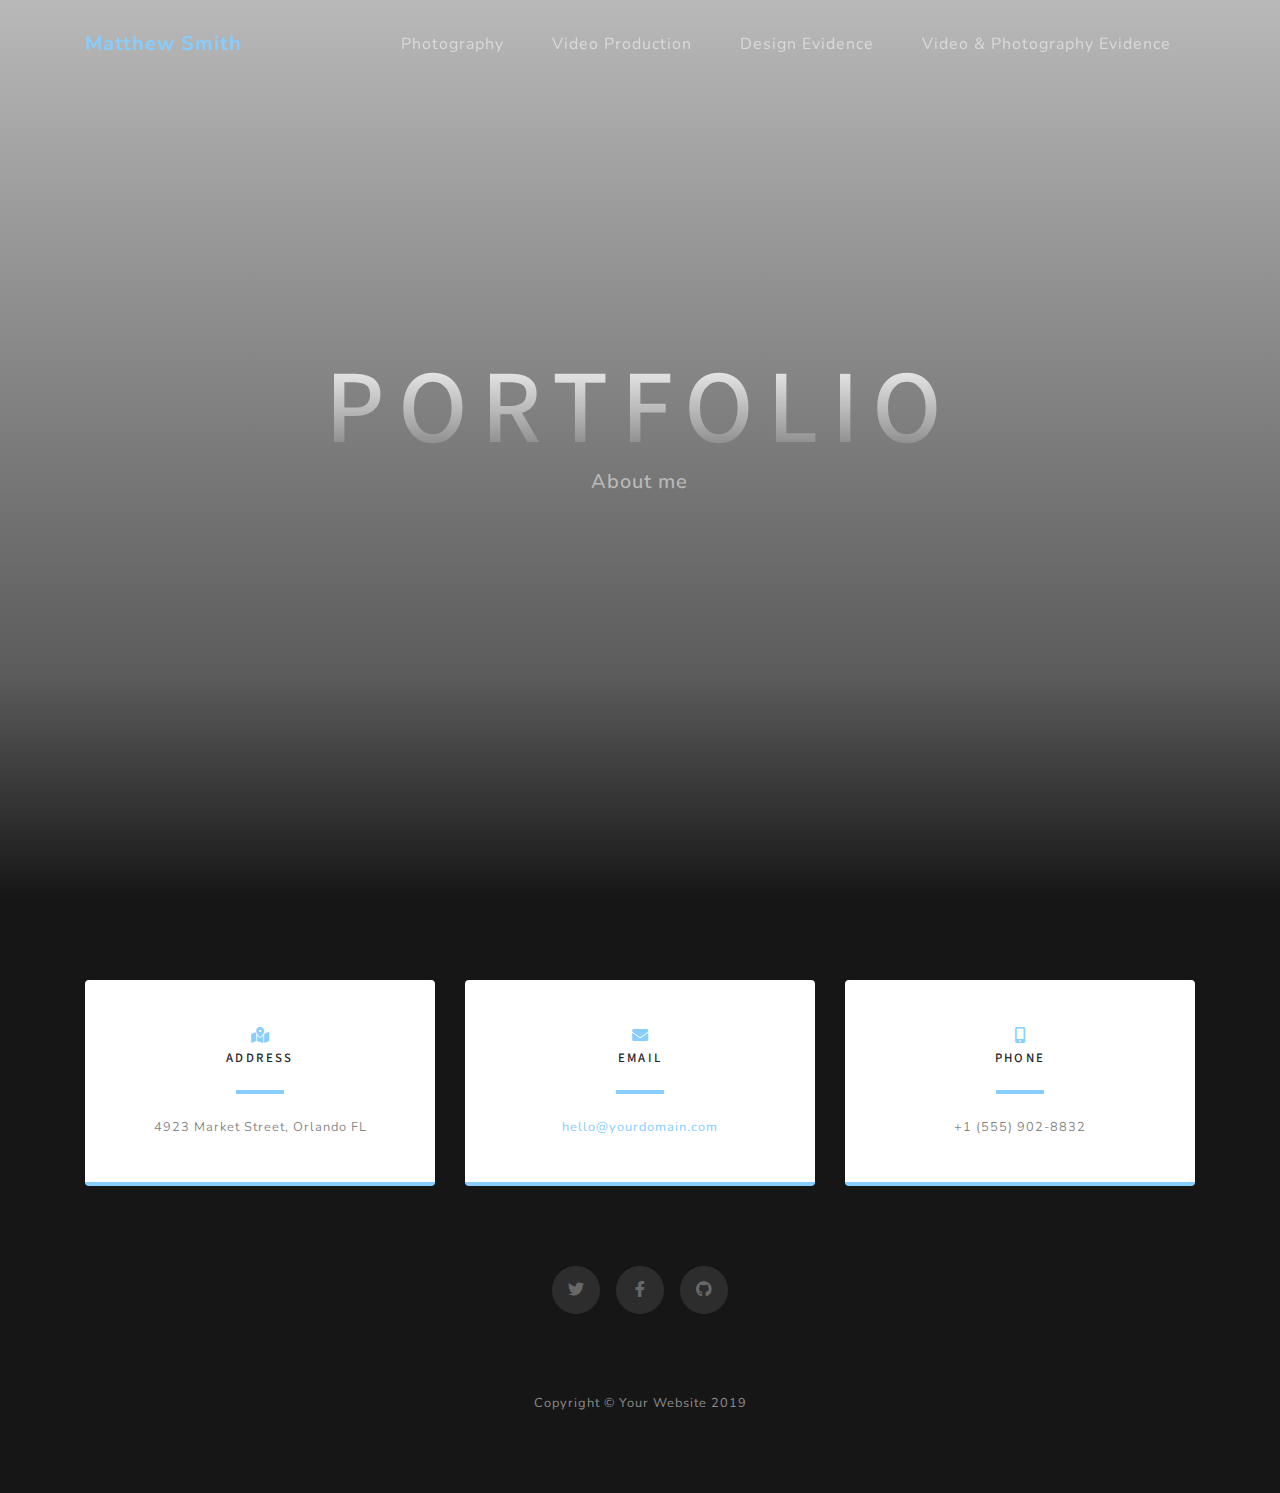
<file: index.html>
<!DOCTYPE html>
<html lang="en">

<head>

  <meta charset="utf-8">
  <meta name="viewport" content="width=device-width, initial-scale=1, shrink-to-fit=no">
  <meta name="description" content="">
  <meta name="author" content="">

  <title>Grayscale - Start Bootstrap Theme</title>

  <!-- Bootstrap core CSS -->
  <link href="vendor/bootstrap/css/bootstrap.min.css" rel="stylesheet">

  <!-- Custom fonts for this template -->
  <link href="vendor/fontawesome-free/css/all.min.css" rel="stylesheet">
  <link href="https://fonts.googleapis.com/css?family=Varela+Round" rel="stylesheet">
  <link href="https://fonts.googleapis.com/css?family=Nunito:200,200i,300,300i,400,400i,600,600i,700,700i,800,800i,900,900i" rel="stylesheet">
  <link href="https://fonts.googleapis.com/css2?family=Source+Sans+Pro:ital,wght@0,300;1,400&display=swap" rel="stylesheet">

  <!-- Custom styles for this template -->
  <link href="css/grayscale.css" rel="stylesheet">

</head>

<body id="page-top">

  <!-- Navigation -->
  <nav class="navbar navbar-expand-lg navbar-light fixed-top" id="mainNav">
    <div class="container">
      <a class="navbar-brand" href="index.html">Matthew Smith</a>
      <button class="navbar-toggler navbar-toggler-right" type="button" data-toggle="collapse" data-target="#navbarResponsive" aria-controls="navbarResponsive" aria-expanded="false" aria-label="Toggle navigation">
        Menu
        <i class="fas fa-bars"></i>
      </button>
      <div class="collapse navbar-collapse" id="navbarResponsive">
        <ul class="navbar-nav ml-auto">
          <li class="nav-item">
            <a class="nav-link" href="photography-portfolio.html">Photography</a>
          </li>
          <li class="nav-item">
            <a class="nav-link" href="video-production.html">Video Production</a>
          </li>
          <li class="nav-item">
            <a class="nav-link" href="design-evidence.html">Design Evidence</a>
          </li>
          <li class="nav-item">
            <a class="nav-link" href="video-photography-evidence.html">Video & Photography Evidence</a>
          </li>
        </ul>
      </div>
    </div>
  </nav>

  <!-- Header -->
  <header class="masthead">
    <div class="container d-flex h-100 align-items-center">
      <div class="mx-auto text-center">
        <h1 class="mx-auto my-0 text-uppercase">Portfolio</h1>
        <h2 class="text-white-50 mx-auto mt-2 mb-5">About me</h2>
      </div>
    </div>
  </header>

  <!-- Contact Section -->
  <section class="contact-section bg-black">
    <div class="container">

      <div class="row">

        <div class="col-md-4 mb-3 mb-md-0">
          <div class="card py-4 h-100">
            <div class="card-body text-center">
              <i class="fas fa-map-marked-alt text-primary mb-2"></i>
              <h4 class="text-uppercase m-0">Address</h4>
              <hr class="my-4">
              <div class="small text-black-50">4923 Market Street, Orlando FL</div>
            </div>
          </div>
        </div>

        <div class="col-md-4 mb-3 mb-md-0">
          <div class="card py-4 h-100">
            <div class="card-body text-center">
              <i class="fas fa-envelope text-primary mb-2"></i>
              <h4 class="text-uppercase m-0">Email</h4>
              <hr class="my-4">
              <div class="small text-black-50">
                <a href="#">hello@yourdomain.com</a>
              </div>
            </div>
          </div>
        </div>

        <div class="col-md-4 mb-3 mb-md-0">
          <div class="card py-4 h-100">
            <div class="card-body text-center">
              <i class="fas fa-mobile-alt text-primary mb-2"></i>
              <h4 class="text-uppercase m-0">Phone</h4>
              <hr class="my-4">
              <div class="small text-black-50">+1 (555) 902-8832</div>
            </div>
          </div>
        </div>
      </div>

      <div class="social d-flex justify-content-center">
        <a href="#" class="mx-2">
          <i class="fab fa-twitter"></i>
        </a>
        <a href="#" class="mx-2">
          <i class="fab fa-facebook-f"></i>
        </a>
        <a href="#" class="mx-2">
          <i class="fab fa-github"></i>
        </a>
      </div>

    </div>
  </section>

  <!-- Footer -->
  <footer class="bg-black small text-center text-white-50">
    <div class="container">
      Copyright &copy; Your Website 2019
    </div>
  </footer>

  <!-- Bootstrap core JavaScript -->
  <script src="vendor/jquery/jquery.min.js"></script>
  <script src="vendor/bootstrap/js/bootstrap.bundle.min.js"></script>

  <!-- Plugin JavaScript -->
  <script src="vendor/jquery-easing/jquery.easing.min.js"></script>

  <!-- Custom scripts for this template -->
  <script src="js/grayscale.min.js"></script>

</body>

</html>
</file>
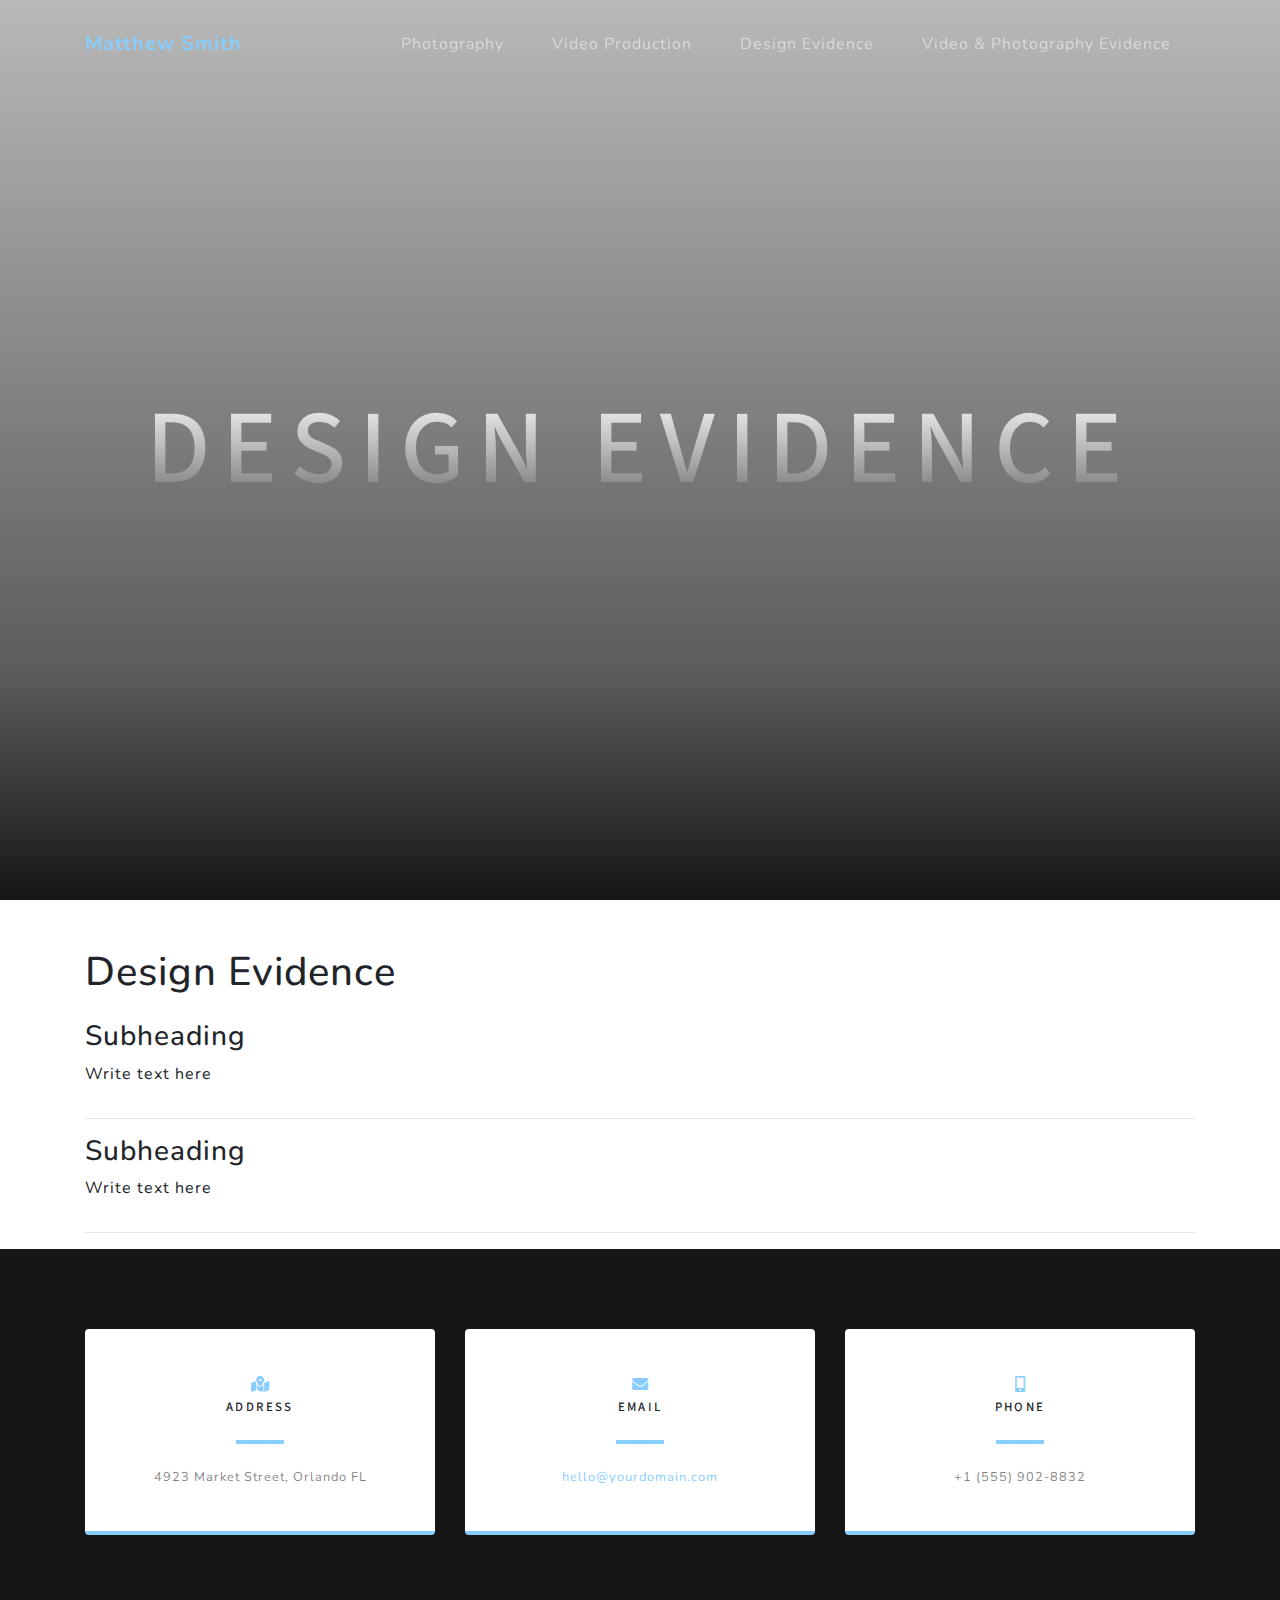
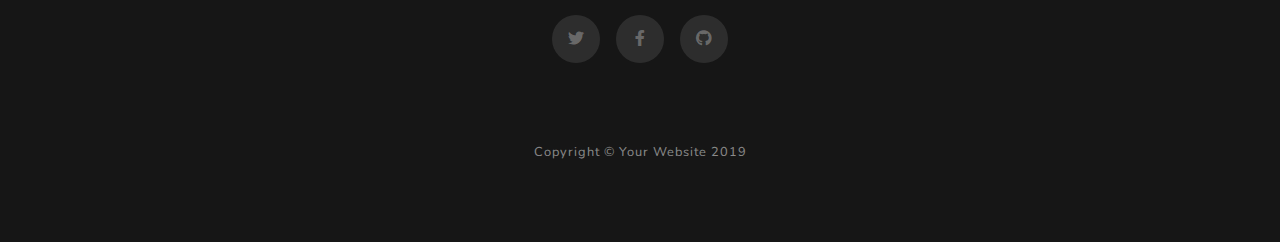
<file: design-evidence.html>
<!DOCTYPE html>
<html lang="en">

<head>

  <meta charset="utf-8">
  <meta name="viewport" content="width=device-width, initial-scale=1, shrink-to-fit=no">
  <meta name="description" content="">
  <meta name="author" content="">

  <title>Grayscale - Start Bootstrap Theme</title>

  <!-- Bootstrap core CSS -->
  <link href="vendor/bootstrap/css/bootstrap.min.css" rel="stylesheet">

  <!-- Custom fonts for this template -->
  <link href="vendor/fontawesome-free/css/all.min.css" rel="stylesheet">
  <link href="https://fonts.googleapis.com/css?family=Varela+Round" rel="stylesheet">
  <link href="https://fonts.googleapis.com/css?family=Nunito:200,200i,300,300i,400,400i,600,600i,700,700i,800,800i,900,900i" rel="stylesheet">
  <link href="https://fonts.googleapis.com/css2?family=Source+Sans+Pro:ital,wght@0,300;1,400&display=swap" rel="stylesheet">

  <!-- Custom styles for this template -->
  <link href="css/grayscale.css" rel="stylesheet">

</head>

<body id="page-top">

  <!-- Navigation -->
  <nav class="navbar navbar-expand-lg navbar-light fixed-top" id="mainNav">
    <div class="container">
      <a class="navbar-brand" href="index.html">Matthew Smith</a>
      <button class="navbar-toggler navbar-toggler-right" type="button" data-toggle="collapse" data-target="#navbarResponsive" aria-controls="navbarResponsive" aria-expanded="false" aria-label="Toggle navigation">
        Menu
        <i class="fas fa-bars"></i>
      </button>
      <div class="collapse navbar-collapse" id="navbarResponsive">
        <ul class="navbar-nav ml-auto">
          <li class="nav-item">
            <a class="nav-link" href="photography-portfolio.html">Photography</a>
          </li>
          <li class="nav-item">
            <a class="nav-link" href="video-production.html">Video Production</a>
          </li>
          <li class="nav-item">
            <a class="nav-link" href="design-evidence.html">Design Evidence</a>
          </li>
          <li class="nav-item">
            <a class="nav-link" href="video-photography-evidence.html">Video & Photography Evidence</a>
          </li>
        </ul>
      </div>
    </div>
  </nav>

  <!-- Header -->
  <header class="masthead">
    <div class="container d-flex h-100 align-items-center">
      <div class="mx-auto text-center">
        <h1 class="mx-auto my-0 text-uppercase">Design Evidence</h1>
      </div>
    </div>
  </header>

  <!-- Page Content -->
      <div class="container mt-5">

        <!-- Page Heading -->
        <h1 class="my-4">Design Evidence
        </h1>

        <!-- Project Two -->
        <div class="row">
          <div class="col-md-12">
            <h3>Subheading</h3>
            <p>Write text here</p>
          </div>
        </div>
        <!-- /.row -->

        <hr>

        <!-- Project Four -->
        <div class="row">
          <div class="col-md-12">
            <h3>Subheading</h3>
            <p>Write text here</p>
          </div>
        </div>
        <!-- /.row -->

        <hr>

      </div>
      <!-- /.container -->

  <!-- Contact Section -->
  <section class="contact-section bg-black">
    <div class="container">

      <div class="row">

        <div class="col-md-4 mb-3 mb-md-0">
          <div class="card py-4 h-100">
            <div class="card-body text-center">
              <i class="fas fa-map-marked-alt text-primary mb-2"></i>
              <h4 class="text-uppercase m-0">Address</h4>
              <hr class="my-4">
              <div class="small text-black-50">4923 Market Street, Orlando FL</div>
            </div>
          </div>
        </div>

        <div class="col-md-4 mb-3 mb-md-0">
          <div class="card py-4 h-100">
            <div class="card-body text-center">
              <i class="fas fa-envelope text-primary mb-2"></i>
              <h4 class="text-uppercase m-0">Email</h4>
              <hr class="my-4">
              <div class="small text-black-50">
                <a href="#">hello@yourdomain.com</a>
              </div>
            </div>
          </div>
        </div>

        <div class="col-md-4 mb-3 mb-md-0">
          <div class="card py-4 h-100">
            <div class="card-body text-center">
              <i class="fas fa-mobile-alt text-primary mb-2"></i>
              <h4 class="text-uppercase m-0">Phone</h4>
              <hr class="my-4">
              <div class="small text-black-50">+1 (555) 902-8832</div>
            </div>
          </div>
        </div>
      </div>

      <div class="social d-flex justify-content-center">
        <a href="#" class="mx-2">
          <i class="fab fa-twitter"></i>
        </a>
        <a href="#" class="mx-2">
          <i class="fab fa-facebook-f"></i>
        </a>
        <a href="#" class="mx-2">
          <i class="fab fa-github"></i>
        </a>
      </div>

    </div>
  </section>

  <!-- Footer -->
  <footer class="bg-black small text-center text-white-50">
    <div class="container">
      Copyright &copy; Your Website 2019
    </div>
  </footer>

  <!-- Bootstrap core JavaScript -->
  <script src="vendor/jquery/jquery.min.js"></script>
  <script src="vendor/bootstrap/js/bootstrap.bundle.min.js"></script>

  <!-- Plugin JavaScript -->
  <script src="vendor/jquery-easing/jquery.easing.min.js"></script>

  <!-- Custom scripts for this template -->
  <script src="js/grayscale.min.js"></script>

</body>

</html>
</file>
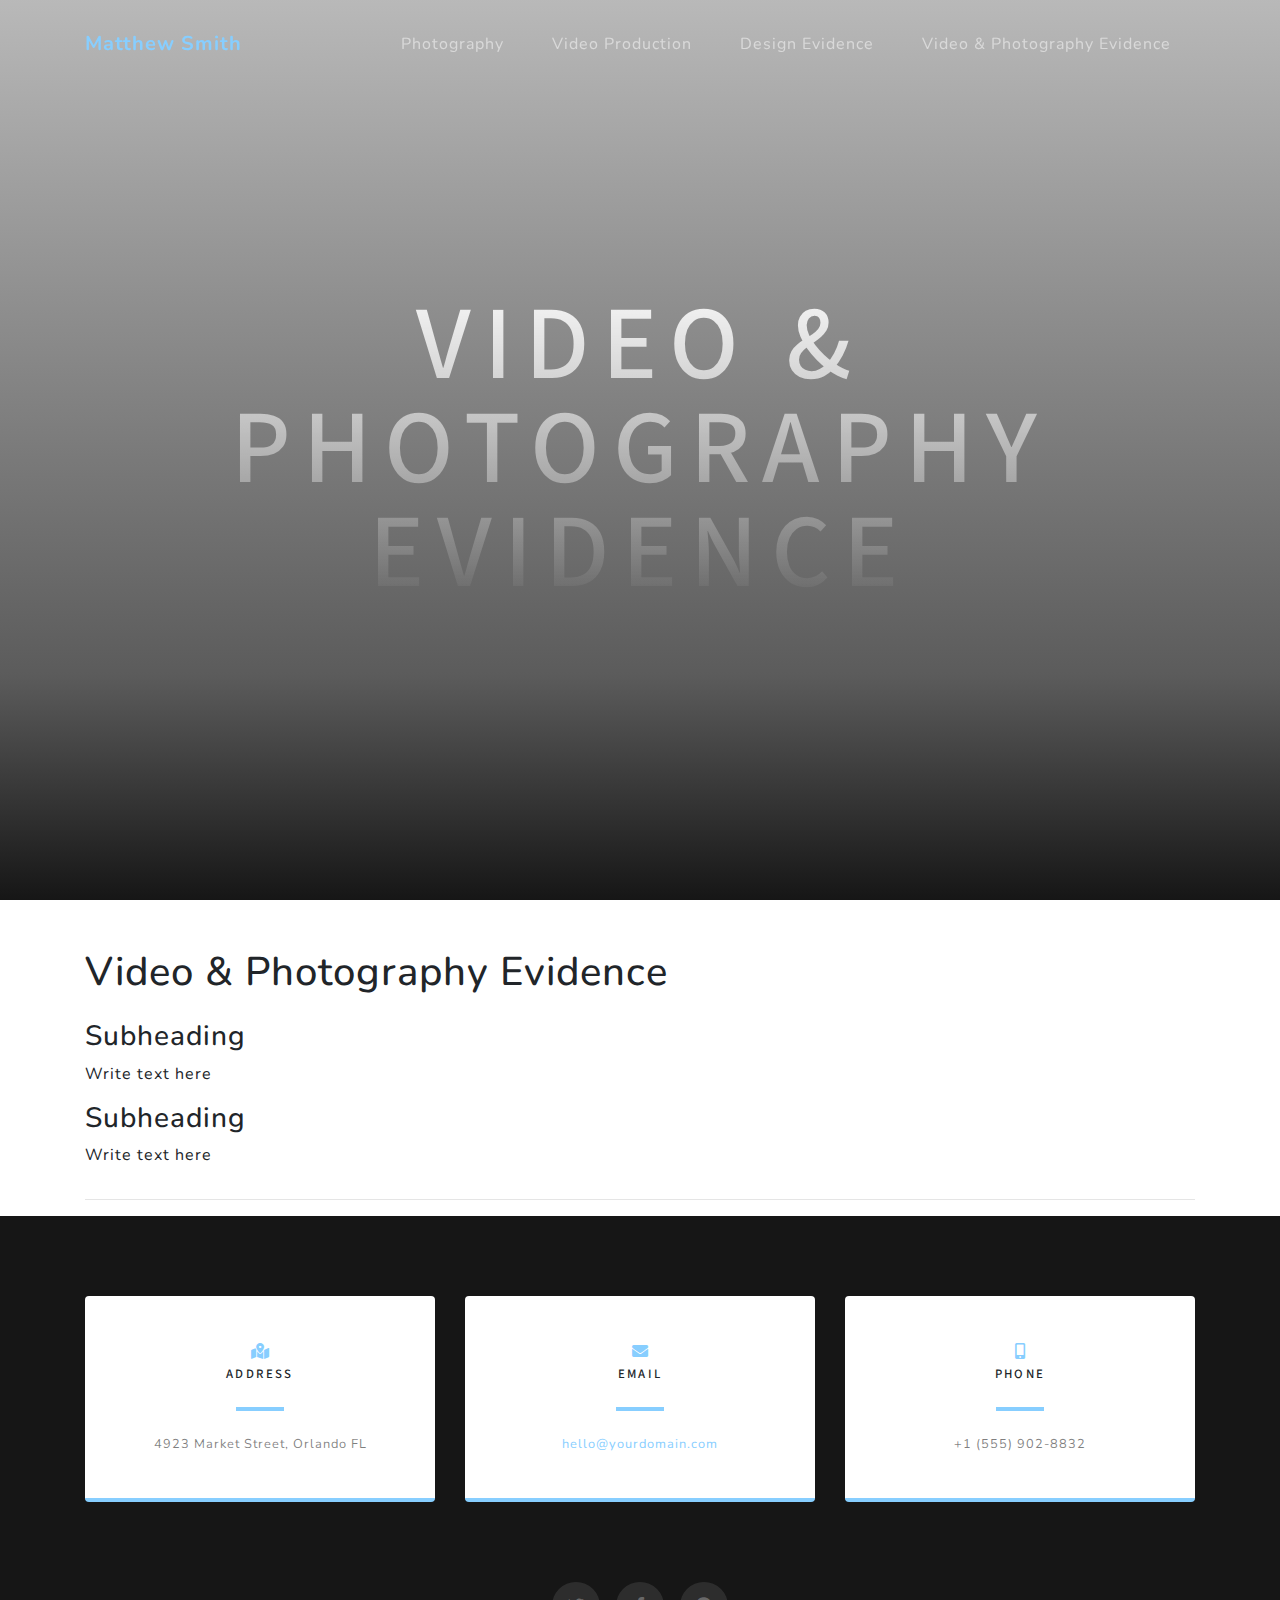
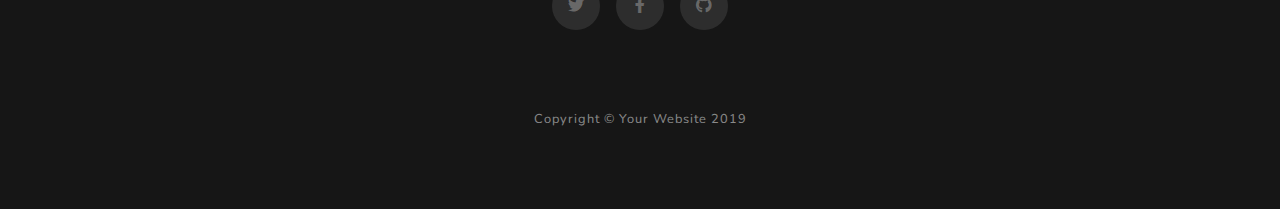
<file: video-photography-evidence.html>
<!DOCTYPE html>
<html lang="en">

<head>

  <meta charset="utf-8">
  <meta name="viewport" content="width=device-width, initial-scale=1, shrink-to-fit=no">
  <meta name="description" content="">
  <meta name="author" content="">

  <title>Grayscale - Start Bootstrap Theme</title>

  <!-- Bootstrap core CSS -->
  <link href="vendor/bootstrap/css/bootstrap.min.css" rel="stylesheet">

  <!-- Custom fonts for this template -->
  <link href="vendor/fontawesome-free/css/all.min.css" rel="stylesheet">
  <link href="https://fonts.googleapis.com/css?family=Varela+Round" rel="stylesheet">
  <link href="https://fonts.googleapis.com/css?family=Nunito:200,200i,300,300i,400,400i,600,600i,700,700i,800,800i,900,900i" rel="stylesheet">
  <link href="https://fonts.googleapis.com/css2?family=Source+Sans+Pro:ital,wght@0,300;1,400&display=swap" rel="stylesheet">

  <!-- Custom styles for this template -->
  <link href="css/grayscale.css" rel="stylesheet">

</head>

<body id="page-top">

  <!-- Navigation -->
  <nav class="navbar navbar-expand-lg navbar-light fixed-top" id="mainNav">
    <div class="container">
      <a class="navbar-brand" href="index.html">Matthew Smith</a>
      <button class="navbar-toggler navbar-toggler-right" type="button" data-toggle="collapse" data-target="#navbarResponsive" aria-controls="navbarResponsive" aria-expanded="false" aria-label="Toggle navigation">
        Menu
        <i class="fas fa-bars"></i>
      </button>
      <div class="collapse navbar-collapse" id="navbarResponsive">
        <ul class="navbar-nav ml-auto">
          <li class="nav-item">
            <a class="nav-link" href="photography-portfolio.html">Photography</a>
          </li>
          <li class="nav-item">
            <a class="nav-link" href="video-production.html">Video Production</a>
          </li>
          <li class="nav-item">
            <a class="nav-link" href="design-evidence.html">Design Evidence</a>
          </li>
          <li class="nav-item">
            <a class="nav-link" href="video-photography-evidence.html">Video & Photography Evidence</a>
          </li>
        </ul>
      </div>
    </div>
  </nav>

  <!-- Header -->
  <header class="masthead">
    <div class="container d-flex h-100 align-items-center">
      <div class="mx-auto text-center">
        <h1 class="mx-auto my-0 text-uppercase">Video & Photography Evidence</h1>
      </div>
    </div>
  </header>

  <!-- Page Content -->
    <div class="container mt-5">

      <!-- Page Heading -->
      <h1 class="my-4">Video & Photography Evidence
      </h1>

      <!-- Project Two -->
      <div class="row">
        <div class="col-md-12">
          <h3>Subheading</h3>
          <p>Write text here</p>
        </div>
      </div>
      <!-- /.row -->

      <!-- Project Four -->
      <div class="row">
        <div class="col-md-12">
          <h3>Subheading</h3>
          <p>Write text here</p>
        </div>
      </div>
      <!-- /.row -->

      <hr>

    </div>
    <!-- /.container -->

  <!-- Contact Section -->
  <section class="contact-section bg-black">
    <div class="container">

      <div class="row">

        <div class="col-md-4 mb-3 mb-md-0">
          <div class="card py-4 h-100">
            <div class="card-body text-center">
              <i class="fas fa-map-marked-alt text-primary mb-2"></i>
              <h4 class="text-uppercase m-0">Address</h4>
              <hr class="my-4">
              <div class="small text-black-50">4923 Market Street, Orlando FL</div>
            </div>
          </div>
        </div>

        <div class="col-md-4 mb-3 mb-md-0">
          <div class="card py-4 h-100">
            <div class="card-body text-center">
              <i class="fas fa-envelope text-primary mb-2"></i>
              <h4 class="text-uppercase m-0">Email</h4>
              <hr class="my-4">
              <div class="small text-black-50">
                <a href="#">hello@yourdomain.com</a>
              </div>
            </div>
          </div>
        </div>

        <div class="col-md-4 mb-3 mb-md-0">
          <div class="card py-4 h-100">
            <div class="card-body text-center">
              <i class="fas fa-mobile-alt text-primary mb-2"></i>
              <h4 class="text-uppercase m-0">Phone</h4>
              <hr class="my-4">
              <div class="small text-black-50">+1 (555) 902-8832</div>
            </div>
          </div>
        </div>
      </div>

      <div class="social d-flex justify-content-center">
        <a href="#" class="mx-2">
          <i class="fab fa-twitter"></i>
        </a>
        <a href="#" class="mx-2">
          <i class="fab fa-facebook-f"></i>
        </a>
        <a href="#" class="mx-2">
          <i class="fab fa-github"></i>
        </a>
      </div>

    </div>
  </section>

  <!-- Footer -->
  <footer class="bg-black small text-center text-white-50">
    <div class="container">
      Copyright &copy; Your Website 2019
    </div>
  </footer>

  <!-- Bootstrap core JavaScript -->
  <script src="vendor/jquery/jquery.min.js"></script>
  <script src="vendor/bootstrap/js/bootstrap.bundle.min.js"></script>

  <!-- Plugin JavaScript -->
  <script src="vendor/jquery-easing/jquery.easing.min.js"></script>

  <!-- Custom scripts for this template -->
  <script src="js/grayscale.min.js"></script>

</body>

</html>
</file>
<file: css/grayscale.css>
/*!
 * Start Bootstrap - Grayscale v5.0.9 (https://startbootstrap.com/template-overviews/grayscale)
 * Copyright 2013-2019 Start Bootstrap
 * Licensed under MIT (https://github.com/BlackrockDigital/startbootstrap-grayscale/blob/master/LICENSE)
 */

#mainNav {
  min-height: 56px;
  background-color: #fff;
}

#mainNav .navbar-toggler {
  font-size: 80%;
  padding: 0.75rem;
  color: #87CEFF;
  border: 1px solid #87CEFF;
}

#mainNav .navbar-toggler:focus {
  outline: none;
}

#mainNav .navbar-brand {
  color: #161616;
  font-weight: 700;
  padding: .9rem 0;
}

#mainNav .navbar-nav .nav-item:hover {
  color: fade(white, 80%);
  outline: none;
  background-color: transparent;
}

#mainNav .navbar-nav .nav-item:active, #mainNav .navbar-nav .nav-item:focus {
  outline: none;
  background-color: transparent;
}

@media (min-width: 992px) {
  #mainNav {
    padding-top: 0;
    padding-bottom: 0;
    border-bottom: none;
    background-color: transparent;
    transition: background-color 0.3s ease-in-out;
  }
  #mainNav .navbar-brand {
    padding: .5rem 0;
    color: #87CEFF;
  }
  #mainNav .nav-link {
    transition: none;
    padding: 2rem 1.5rem;
    color: rgba(255, 255, 255, 0.5);
  }
  #mainNav .nav-link:hover {
    color: rgba(255, 255, 255, 0.75);
  }
  #mainNav .nav-link:active {
    color: white;
  }
  #mainNav.navbar-shrink {
    background-color: #fff;
  }
  #mainNav.navbar-shrink .navbar-brand {
    color: #161616;
  }
  #mainNav.navbar-shrink .nav-link {
    color: #161616;
    padding: 1.5rem 1.5rem 1.25rem;
    border-bottom: 0.25rem solid transparent;
  }
  #mainNav.navbar-shrink .nav-link:hover {
    color: #87CEFF;
  }
  #mainNav.navbar-shrink .nav-link:active {
    color: #467370;
  }
  #mainNav.navbar-shrink .nav-link.active {
    color: #87CEFF;
    outline: none;
    border-bottom: 0.25rem solid #87CEFF;
  }
}

.masthead {
  position: relative;
  width: 100%;
  height: auto;
  min-height: 35rem;
  padding: 15rem 0;
  background: linear-gradient(to bottom, rgba(22, 22, 22, 0.3) 0%, rgba(22, 22, 22, 0.7) 75%, #161616 100%), url("https://source.unsplash.com/cR05i3WgRlQ");
  background-position: center;
  background-repeat: no-repeat;
  background-attachment: scroll;
  background-size: cover;
}

.masthead h1 {
  font-family: 'Source Sans Pro', sans-serif;
  font-size: 2.5rem;
  line-height: 2.5rem;
  letter-spacing: 0.8rem;
  background: -webkit-linear-gradient(rgba(255, 255, 255, 0.9), rgba(255, 255, 255, 0));
  -webkit-text-fill-color: transparent;
  -webkit-background-clip: text;
}

.masthead h2 {
  max-width: 20rem;
  font-size: 1rem;
}

@media (min-width: 768px) {
  .masthead h1 {
    font-size: 4rem;
    line-height: 4rem;
  }
}

@media (min-width: 992px) {
  .masthead {
    height: 100vh;
    padding: 0;
  }
  .masthead h1 {
    font-size: 6.5rem;
    line-height: 6.5rem;
    letter-spacing: 0.8rem;
  }
  .masthead h2 {
    max-width: 30rem;
    font-size: 1.25rem;
  }
}

.btn {
  box-shadow: 0 0.1875rem 0.1875rem 0 rgba(0, 0, 0, 0.1) !important;
  padding: 1.25rem 2rem;
  font-family: 'Source Sans Pro', sans-serif;
  font-size: 80%;
  text-transform: uppercase;
  letter-spacing: .15rem;
  border: 0;
}

.btn-primary {
  background-color: #87CEFF;
}

.btn-primary:hover {
  background-color: #4f837f;
}

.btn-primary:focus {
  background-color: #4f837f;
  color: white;
}

.btn-primary:active {
  background-color: #467370 !important;
}

.about-section {
  padding-top: 10rem;
  background: linear-gradient(to bottom, #161616 0%, rgba(22, 22, 22, 0.9) 75%, rgba(22, 22, 22, 0.8) 100%);
}

.about-section p {
  margin-bottom: 5rem;
}

.projects-section {
  padding: 10rem 0;
}

.projects-section .featured-text {
  padding: 2rem;
}

@media (min-width: 992px) {
  .projects-section .featured-text {
    padding: 0 0 0 2rem;
    border-left: 0.5rem solid #87CEFF;
  }
}

.projects-section .project-text {
  padding: 3rem;
  font-size: 90%;
}

@media (min-width: 992px) {
  .projects-section .project-text {
    padding: 5rem;
  }
  .projects-section .project-text hr {
    border-color: #87CEFF;
    border-width: .25rem;
    width: 30%;
  }
}

.signup-section {
  padding: 10rem 0;
  background: linear-gradient(to bottom, rgba(22, 22, 22, 0.1) 0%, rgba(22, 22, 22, 0.5) 75%, #161616 100%), url("../img/bg-signup.jpg");
  background-position: center;
  background-repeat: no-repeat;
  background-attachment: scroll;
  background-size: cover;
}

.signup-section .form-inline input {
  box-shadow: 0 0.1875rem 0.1875rem 0 rgba(0, 0, 0, 0.1) !important;
  padding: 1.25rem 2rem;
  height: auto;
  font-family: 'Source Sans Pro', sans-serif;
  font-size: 80%;
  text-transform: uppercase;
  letter-spacing: 0.15rem;
  border: 0;
}

.contact-section {
  padding: 5rem 0 0;
}

.contact-section .card {
  border: 0;
  border-bottom: 0.25rem solid #87CEFF;
}

.contact-section .card h4 {
  font-size: 0.8rem;
  font-family: 'Source Sans Pro', sans-serif;
  text-transform: uppercase;
  letter-spacing: 0.15rem;
}

.contact-section .card hr {
  border-color: #87CEFF;
  border-width: 0.25rem;
  width: 3rem;
}

.contact-section .social {
  margin-top: 5rem;
}

.contact-section .social a {
  text-align: center;
  height: 3rem;
  width: 3rem;
  background: rgba(255, 255, 255, 0.1);
  border-radius: 100%;
  line-height: 3rem;
  color: rgba(255, 255, 255, 0.3);
}

.contact-section .social a:hover {
  color: rgba(255, 255, 255, 0.5);
}

.contact-section .social a:active {
  color: #fff;
}

body {
  font-family: 'Nunito';
  letter-spacing: 0.0625em;
}

a {
  color: #87CEFF;
}

a:focus, a:hover {
  text-decoration: none;
  color: #3c6360;
}

.bg-black {
  background-color: #161616 !important;
}

.bg-primary {
  background-color: #87CEFF !important;
}

.text-primary {
  color: #87CEFF !important;
}

footer {
  padding: 5rem 0;
}
</file>
